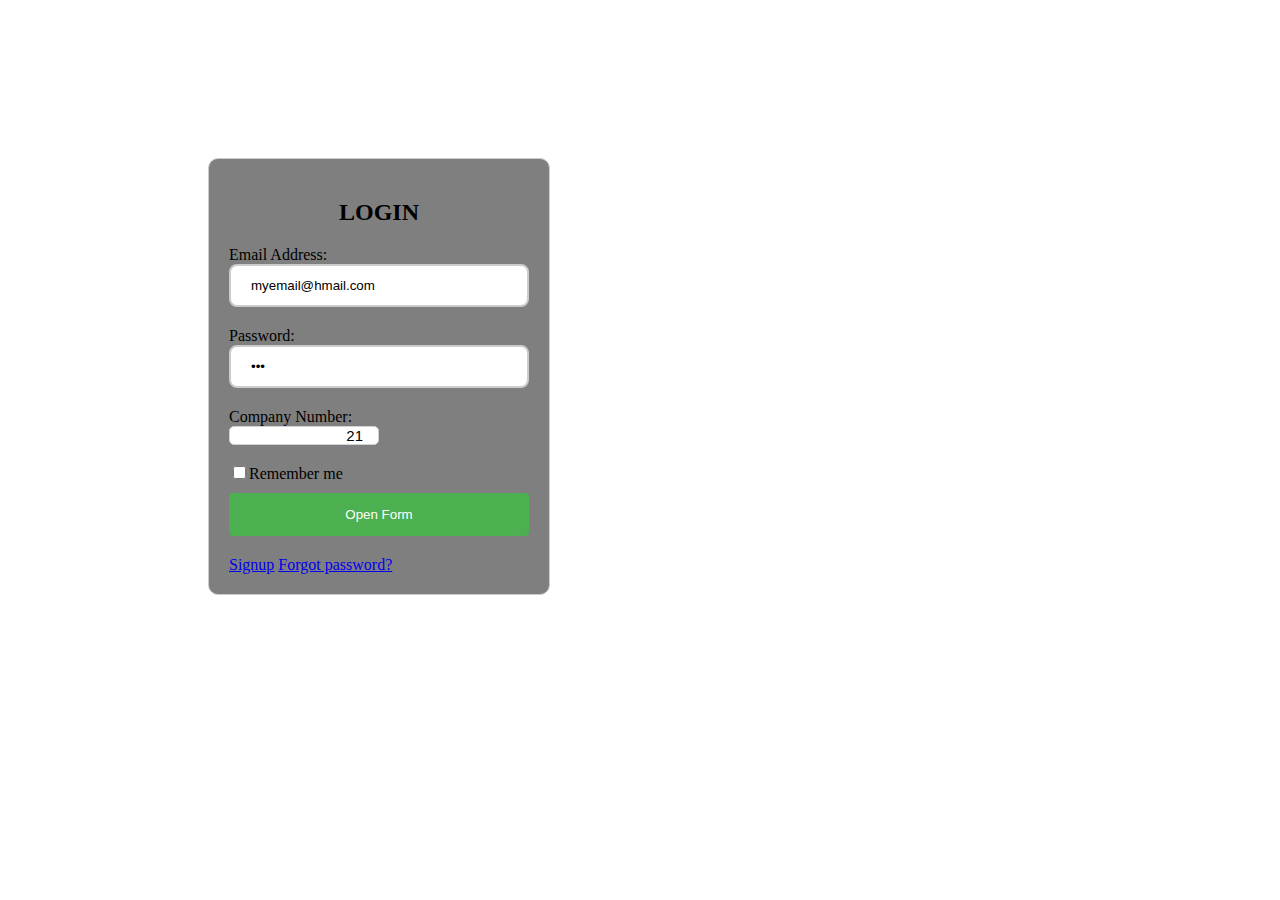
<file: index.html>
<!DOCTYPE html>
<html lang="en">
<head>
    <meta charset="UTF-8">
    <meta http-equiv="X-UA-Compatible" content="IE=edge">
    <meta name="viewport" content="width=device-width, initial-scale=1.0">
    <link rel="stylesheet" href="css/styles.css">
    <script src="js/js.js"></script>
    <title>Document</title>
</head>
<body" >
  <div class="containerlogIn">
  
  <!-- <img src="images/waterbg.jpg" alt="waterbg"> -->
  <!-- <form action= "/form.html" method="post"> -->
   <form>
    <H2 style="text-align: center;">LOGIN</H2>
    <label for="email">Email Address:</label>
    <input type="email" id="email" name="email" required value="myemail@hmail.com">
    <br>
    <label for="password">Password:</label>
    <input type="password" id="password" name="password" required value="123">
    <br>
    <label for="company">Company Number:</label>
    <input type="number" id="number" name="number" required value="21">
    <br>
    <input type="checkbox" id="remember" name="remember"><span><label for="remember">Remember me</label></span>    
    <br>
    <button type="submit" onclick="openform()">Open Form</button>
    <!-- <button onclick="openForm()">Open Form</button> -->
  <a href="/signup">Signup</a>
  <a href="/forgot-password">Forgot password?</a>
  <script>
    function openForm() {
      var myForm = window.open("form.html", "Form Window")
      // , "height=100, width=100%");
    }
  </script>
</form>
       
</body>
</html>
</file>
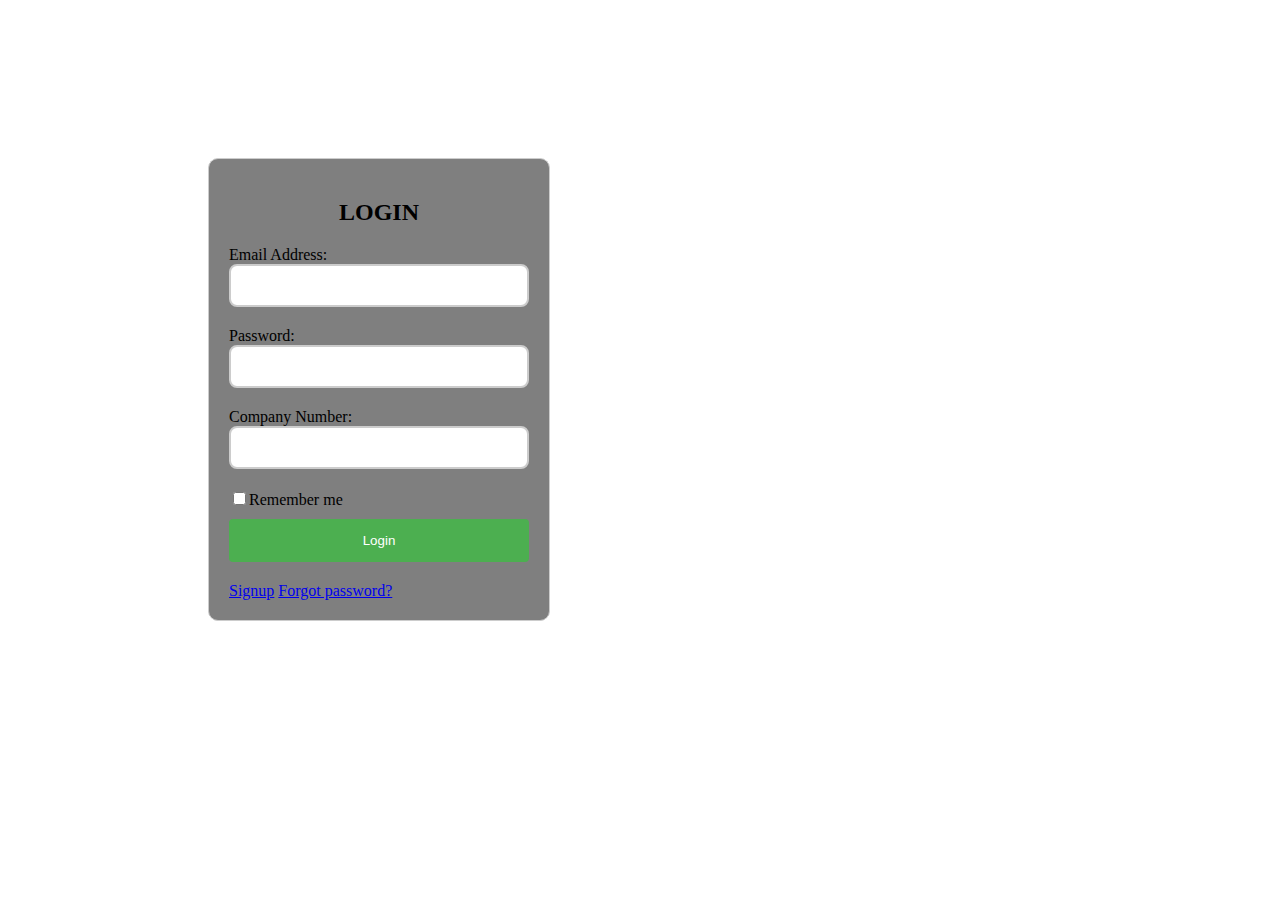
<file: new.html>
<html lang="en">
<head>
    <meta charset="UTF-8">
    <meta http-equiv="X-UA-Compatible" content="IE=edge">
    <meta name="viewport" content="width=device-width, initial-scale=1.0">
    <link rel="stylesheet" href="css/styles.css">
    <link rel="stylesheet" href="js/js.js">
    <title>Document</title>
</head>
<body>

  <form action="https://web.whatsapp.com/" method="post">
    <H2 style="text-align: center;">LOGIN</H2>
    <label for="email">Email Address:</label>
    <input type="email" id="email" name="email" required>
    <br>
    <label for="password">Password:</label>
    <input type="password" id="password" name="password" required>
    <br>
    <label for="company">Company Number:</label>
    <input type="text" id="company" name="company" required>
    <br>
    <input type="checkbox" id="remember" name="remember"><span><label for="remember">Remember me</label></span>    
    <br>
    <button type="submit">Login</button>
  
  <a href="/signup">Signup</a>
  <a href="/forgot-password">Forgot password?</a>

</form>
</body>
</html>
</file>
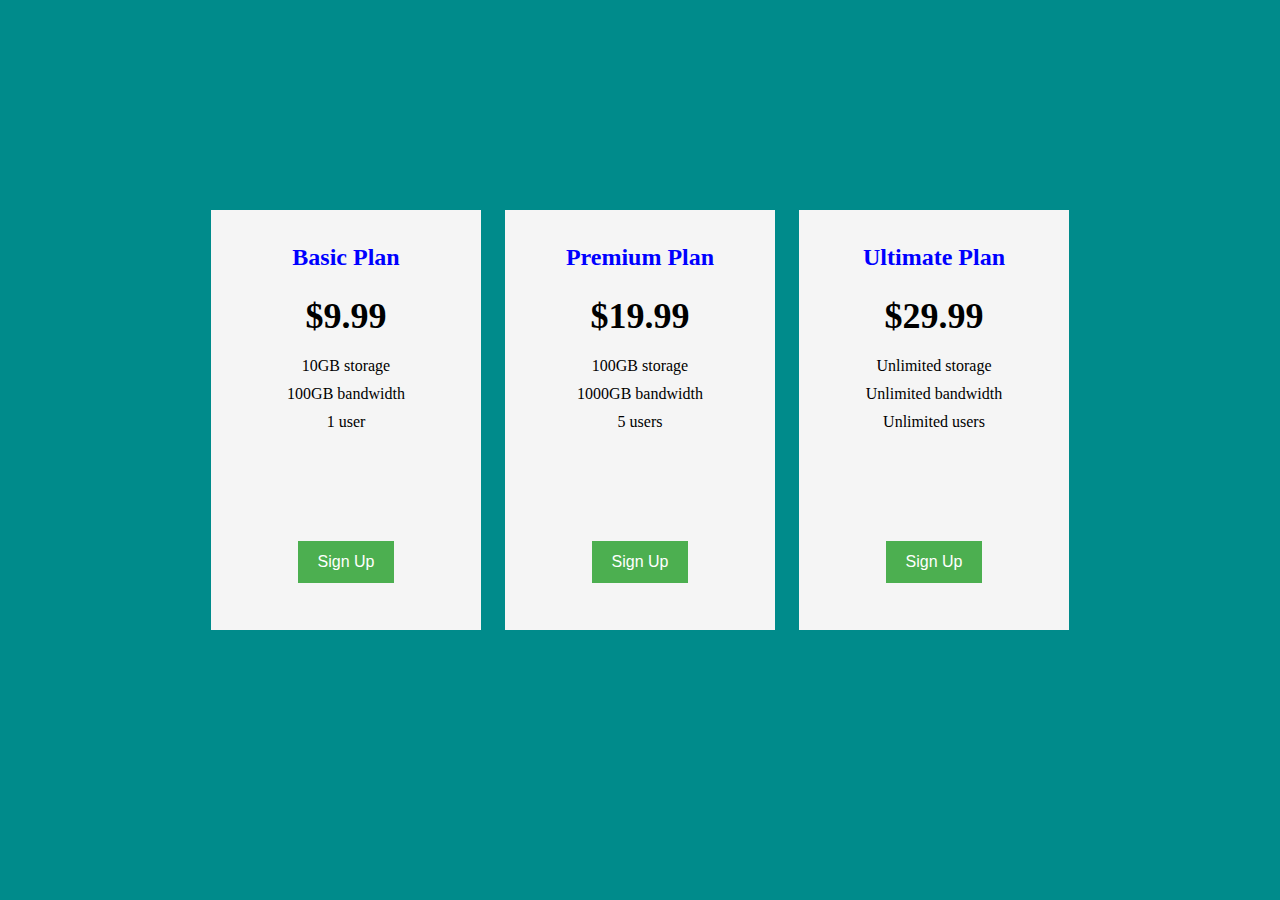
<file: priceplan.html>
<!DOCTYPE html>
<html>
<head>
  <title>Pricing Plans</title>
  <style>
    /* Define some basic styles for the pricing plans */

    body {
        text-align: center;
        margin-top: 200px;
        background-color: darkcyan;
    }
    .pricing-plan {
      /* position: relative; */
      background-color: #f5f5f5;
      padding: 10px;
       margin: 10px;
      text-align: center;
      width: 250px;
      display:inline-table;
         height: 400px;
  
    }
    .pricing-plan h3 {
      margin-top: 20;
      font-size: 24px;
      color: blue;
    }
    .pricing-plan .price {
      font-size: 36px;
      font-weight: bold;
      margin: 20px 0;
    }
    .pricing-plan ul {
      list-style: none;
      padding: 0;
      margin: 0;
    }
    .pricing-plan li {
      margin: 10px 0;
    }
    /* Style the "Sign Up" button */
    .pricing-plan button {
      background-color: #4CAF50;
      color: white;
      padding: 12px 20px;
      border: none;
      cursor: pointer;
      font-size: 16px;
      margin-top: 100px;
    }
    /* Add hover effect to the button */
    .pricing-plan button:hover {
      background-color: #3e8e41;
    }
  </style>
</head>
<body>
  <div class="pricing-plan">
    <h3>Basic Plan</h3>
    <p class="price">$9.99</p>
    <ul>
      <li>10GB storage</li>
      <li>100GB bandwidth</li>
      <li>1 user</li>
      <li></li>
    </ul>
    <button>Sign Up</button>
  </div>
  <div class="pricing-plan">
    <h3>Premium Plan</h3>
    <p class="price">$19.99</p>
    <ul>
      <li>100GB storage</li>
      <li>1000GB bandwidth</li>
      <li>5 users</li>
    </ul>
    <button>Sign Up</button>
  </div>
  <div class="pricing-plan">
    <h3>Ultimate Plan</h3>
    <p class="price">$29.99</p>
    <ul>
      <li>Unlimited storage</li>
      <li>Unlimited bandwidth</li>
      <li>Unlimited users</li>
    </ul>
    <button>Sign Up</button>
  </div>
</body>
</html>
</file>
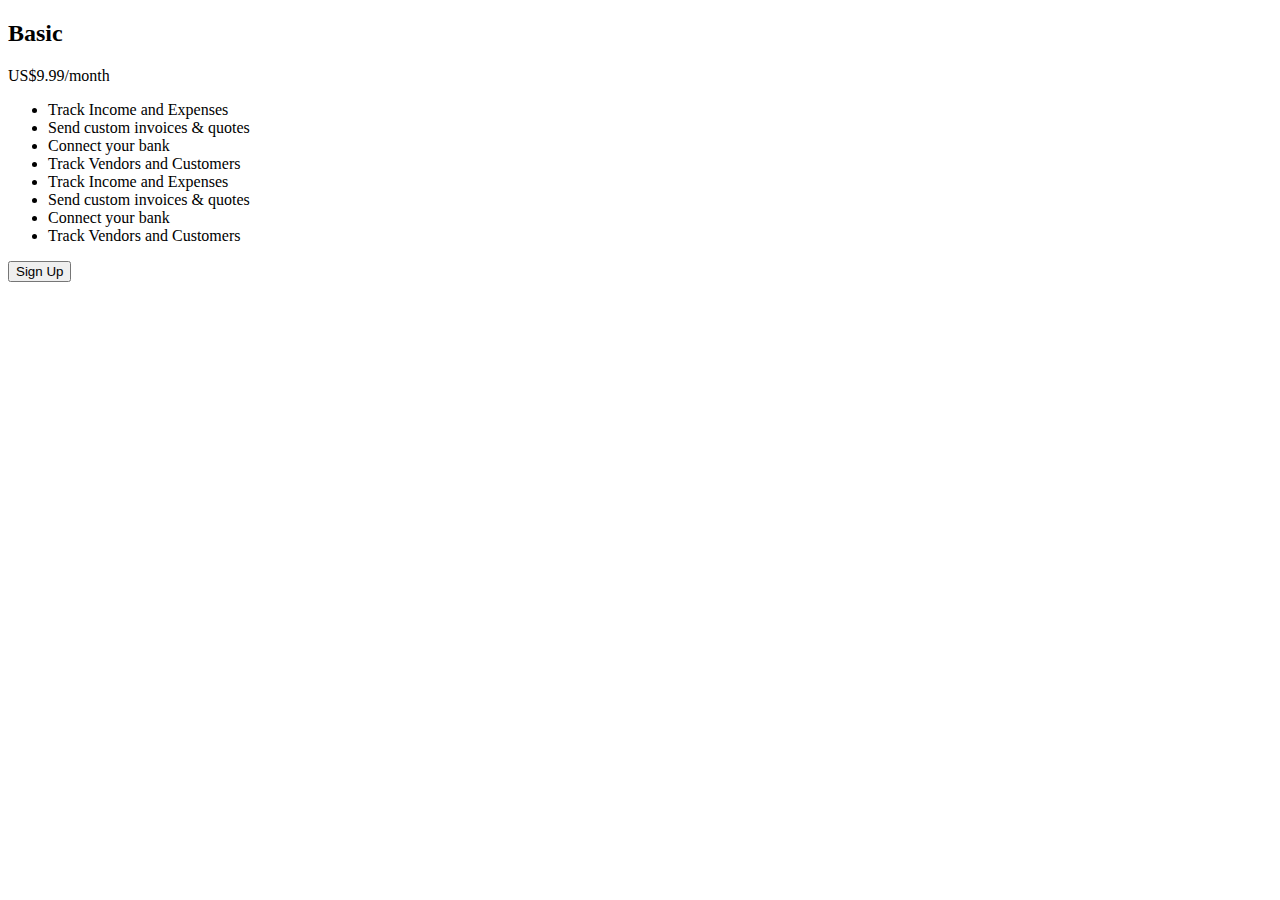
<file: prices.html>
<!DOCTYPE html>
<html lang="en">
<head>
    <meta charset="UTF-8">
    <meta http-equiv="X-UA-Compatible" content="IE=edge">
    <meta name="viewport" content="width=device-width, initial-scale=1.0">
    <link rel="stylesheet" href="css/styles.css">

    <title>Document</title>
</head>
<body>
    <!-- <div class="nav"> 
        <h2 class="logo">WATER MANAGEMENT SYSTEM</h2>
       
          <ul>
            <li><a href="#">Home</a></li>
              <li><a href="#">About</a></li>
              <li><a href="prices.html">Prices</a></li>
              <li><a href="#">Services</a></li>
              <li><a href="#">Contact</a></li>
          </ul>
      </div> -->

    <div class="pricing-plan">
        <h2 class="plan-name">Basic</h2>
        <div class="plan-price">US$9.99/month</div>
        <ul class="plan-features">
          <li>Track Income and Expenses</li>
          <li>Send custom invoices & quotes</li>
          <li>Connect your bank</li>
          <li>Track Vendors and Customers</li>
          <li>Track Income and Expenses</li>
          <li>Send custom invoices & quotes</li>
          <li>Connect your bank</li>
          <li>Track Vendors and Customers</li>
        </ul>
        <button class="plan-button">Sign Up</button>
      </div>
</body>
</html>
</file>
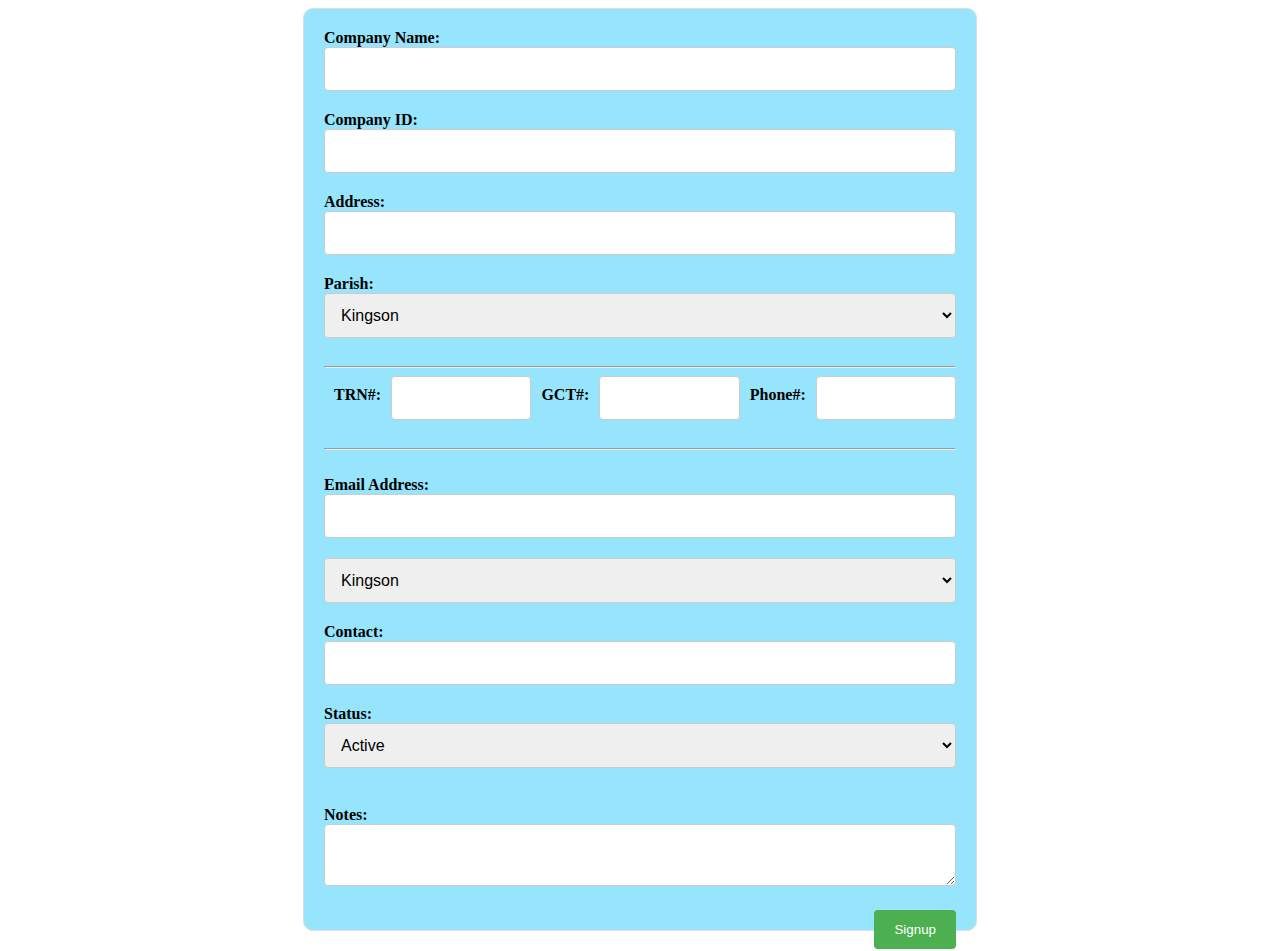
<file: signup.html>
<!DOCTYPE html>
<html lang="en">
<head>
    <meta charset="UTF-8">
    <meta http-equiv="X-UA-Compatible" content="IE=edge">
    <meta name="viewport" content="width=device-width, initial-scale=1.0">
    <link rel="stylesheet" href="css/signup.css">
    <title>Document</title>
</head>
<body>
    <form action="/signup" method="post">

        <label for="company_name">Company Name:</label>
        <input type="text" id="company_name" name="company_name" required>
        <br>
        <label for="company_id">Company ID:</label>
        <input type="text" id="company_id" name="company_id" required>
        <br>
        <label for="address">Address:</label>
        <input type="text" id="address" name="address" required>
        <br>
        <label for="Parish">Parish:</label>
        <select id="parish" name="parish">
            <option value="Kingston">Kingson</option>
            <option value="Catherine">St. Catherine</option>
            <option value="Mandeville">Mandeville</option>
            </select>
            <hr>
        <div class="contactinfo"> 

                <label for="trn">TRN#:</label>
                <input type="text" id="trn" name="trn" required>
                <br>
                <label for="gct_no">GCT#:</label>
                <input type="text" id="gct_no" name="gct_no" required>
                <br>
                <label for="phone">Phone#:</label>
                <input type="text" id="phone" name="phone" required>
                <br>

        </div> 
        <hr>
        <br> 
        <div class="priceplan">
            <label for="email">Email Address:</label>
            <input type="email" id="email" name="email" required>
            <br>
            <select id="parish" name="parish">
                <option value="Basic">Kingson</option>
                <option value="Catherine">St. Catherine</option>
                <option value="Mandeville">Mandeville</option>
                </select>
                <br>
                <div class="companyinfo-gov">
                <label for="contact">Contact:</label>
                <input type="text" id="contact" name="contact" required>
                <br>

                <label for="status">Status:</label>
                <select id="status" name="status">
                <option value="active">Active</option>
                <option value="inactive">Inactive</option>
                </select>
        </div>
        <br>

        <label for="notes">Notes:</label>
        <textarea id="notes" name="notes"></textarea>
        <br>
        <button type="submit">Signup</button>
      </form>
       
</body>
</html>
</file>
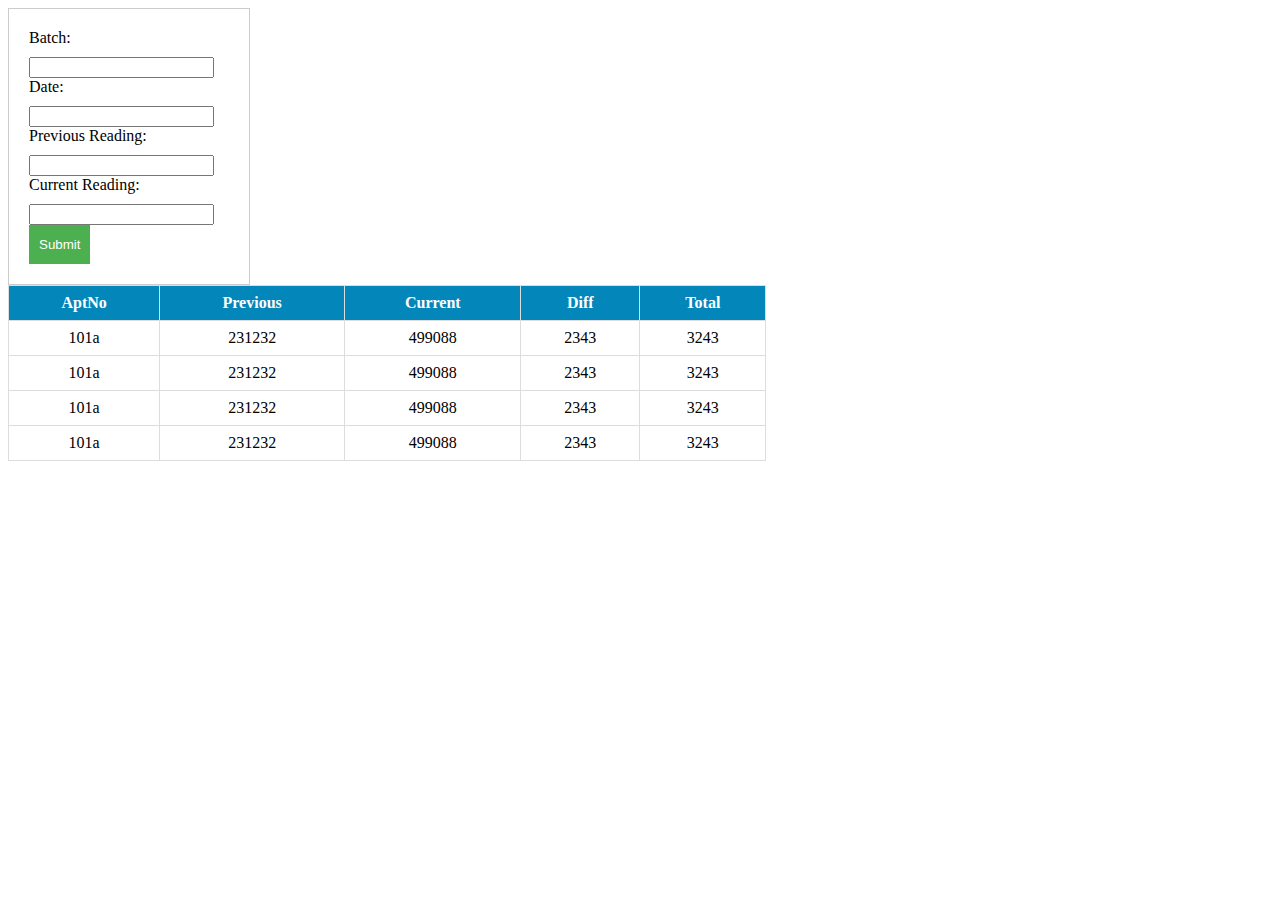
<file: ttest.html>
<!DOCTYPE html>
<html>
<head>
  <title>Data Entry Form</title>
  <style>
    /* CSS styling for the form */
    form {
        /* display: flex; */
      width: 200px;
      /* margin: 20px auto; */
      padding: 20px;
      border: 1px solid #ccc;
    }
    label {
      display: block;
      margin-bottom: 10px;
    }
    input[type="text"], input[type="number"] {
      /* width: 100%; */
      /* padding: 12px 20px; */
      /* margin-bottom: 20px; */
      box-sizing: border-box;
    }
    input[type="submit"] {
      background-color: #4CAF50;
      color: white;
      padding: 12px 10px;
      border: none;
      cursor: pointer;
    }
    input[type="submit"]:hover {
      background-color: #45a049;
    }
    /* CSS styling for the table */
    table {
      width: 60%;
      border-collapse: collapse;
    }
    th, td {
      border: 1px solid #ddd;
      padding: 8px;
      text-align: center;
    }
    th {
      background-color: #0386b9;
      color:white
    }
  </style>
</head>
<body>
  <form>
    <label for="batch">Batch:</label>
    <input type="text" id="batch" name="batch">
    <label for="date">Date:</label>
    <input type="text" id="date" name="date">
    <label for="previous">Previous Reading:</label>
    <input type="number" id="previous" name="previous">
    <label for="current">Current Reading:</label>
    <input type="number" id="current" name="current">
    <input type="submit" value="Submit">
  </form>
  <table>
    <tr>
      <th>AptNo</th>
      <th>Previous</th>
      <th>Current</th>
      <th>Diff</th>
      <th>Total</th>
    </tr>
    <tr>
      <td>101a</td>
      <td>231232</td>
      <td>499088</td>
      <td>2343</td>
      <td>3243</td>
    </tr>
    <tr>
        <td>101a</td>
        <td>231232</td>
        <td>499088</td>
        <td>2343</td>
        <td>3243</td>
      </tr>
      <tr>
        <td>101a</td>
        <td>231232</td>
        <td>499088</td>
        <td>2343</td>
        <td>3243</td>
      </tr>
      <tr>
        <td>101a</td>
        <td>231232</td>
        <td>499088</td>
        <td>2343</td>
        <td>3243</td>
      </tr>
  </table>
</body>
</html>
</file>
<file: css/styles.css>
#background-image {
  /* width: 100%; */
  height: 100%;
  position: fixed;
  top: 0;
  left: 0;
  /* object-fit: cover; */
  z-index: -1;
}

.containerlogin {
  border: 1px solid red;
}
.companyname {
  position: relative;
  color:blue;
  /* right:100%; */
  text-align: right;
  padding:0;
  ;
  
}
    form {
     position: relative;
      top: 150px;
      width: 300px;
      margin-left: 200px;
      padding: 20px;
      border: 1px solid #ccc;
      background-color: rgb(0, 0, 0, .5);
      border-radius: 10px;

    }
    .header {
      background-color: hotpink;
    }
    label {
      /* display:grid; */
      margin-bottom: 10px;
    }
    input[type="text"], input[type="email"], input[type="password"], input[type="number"] {
      width: 100%;
      padding: 12px 20px;
      margin-bottom: 20px;
      box-sizing: border-box;
      border: 2px solid #ccc;
      border-radius: 8px;
    }
    button[type="submit"] {
      width: 100%;
      background-color: #4CAF50;
      color: white;
      padding: 14px 20px;
      margin-top: 10px;
      margin-bottom: 20px;
      border: none;
      border-radius: 4px;
      cursor: pointer;
    }
    button[type="submit"]:hover {
      background-color: #05ca0f;
    }
/* ----------------------------------------------------------------------------------------------------- */
/* The side navigation menu */
.sidenav {
  height: 100%; /* 100% Full-height */
  width: 0; /* 0 width - change this with JavaScript */
  position: fixed; /* Stay in place */
  z-index: 1; /* Stay on top */
  top: 0; /* Stay at the top */
  left: 0;
  background-color: #222; /* Black*/
  overflow-x: hidden; /* Disable horizontal scroll */
  padding-top: 0px; /* Place content 60px from the top */
  transition: 0.5s; /* 0.5 second transition effect to slide in the sidenav */

}

/* The navigation menu links */
.sidenav a {
   position: relative;
  padding: 32px;
  text-decoration: none;
  font-size: 20px;
  color: #818181;
  display: block;
  transition: 0.3s;
  /* border: 1px solid rgb(56, 55, 55); */
  top: 0px;
}

/* When you mouse over the navigation links, change their color */
.sidenav a:hover {
  left: 5px;
  color: #f1f1f1;
}

/* Position and style the close button (top right corner) */
.sidenav .closebtn {
  /* position: absolute; */
  margin-top: 0px;
  right: 0px;
  font-size: 30px;
  margin-left: 150px;
  transform: rotate(360deg);
  /* background-color: azure; */
}

.sidenav .openbtn {
  position: absolute;
  /* margin-top: 5px; */
  right: 15px;
  font-size: 30px;
  margin-left: 5x;
  transform: rotate(45deg);
}
/* Style page content - use this if you want to push the page content to the right when you open the side navigation */
#main {
  height: 100vh;
  transition: margin-left .5s;
  padding: 0;
  background-color: rgb(4, 84, 99);
}

/* On smaller screens, where height is less than 450px, change the style of the sidenav (less padding and a smaller font size) */
@media screen and (max-height: 350px) {
  .sidenav {padding-top: 15px;}
  .sidenav a {font-size: 18px;}
}
/* ----------------------------------- */
/* MENU BAR */
.icon-bar {
  position: absolute;
  height: 89%;
  top: 105px;
  left: 250;
  width: 37px; /* Set a specific width */
  background-color: #222; /*#555;  Dark-grey background */
  /* left: 10px; */
}

.icon-bar a {
  display: block; /* Make the links appear below each other instead of side-by-side */
  text-align:center; /* Center-align text */
  padding: 30px 0 40px; /* 25px 15px 60px 6px; /* Add some padding */
  margin-top: 00px;
  transition: all 0.3s ease; /* Add transition for hover effects */
  color: white; /* White text color */
  font-size:24Px; /* Increased font-size */
  top: 0;
  border-radius: 10px;
}

.icon-bar a:hover {
  background-color: #190a9b; /* Add a hover color */
  transform: rotate(10deg);
}

.active {
  background-color: #04AA6D; /* Add an active/current color */
}

/* ----------------------------------------------------------------------------------------------- */
 /* CSS for Dropdown Menu */
 .dropdown {
  position: relative;
  display: inline-block;
}
.dropdown-content {
  left: 25px;
  display: none;
  position: absolute;
  background-color: #f9f9f9;
  min-width: 160px;
  box-shadow: 0px 8px 16px 0px rgba(0,0,0,0.2);
  z-index: 1;
}
.dropdown:hover .dropdown-content {
  display: block;
}
/* Optional: Style the links inside the dropdown */
.dropdown-content a {
  color: black;
  padding: 12px 16px;
  text-decoration: none;
  display: block;
}
.dropdown-content a:hover {
  background-color: #f1f1f1;
}
/* -------------------------------------------------------------------------------- */
/* conternerone */
.containertop {
  position: relative;
  top: 50px;
  width: 90%;
  left: 100px;
  height: 200px;
  /* margin: 0 auto; */
  background-color: rgb(207, 229, 240);
}

.containerbottom {
  position: relative;
  /* display:blinock; */
  width: 95%;
  left: 60px;
  height: 80%;
  top:20px;
  background-color: white;
}
/* ---------------------------------------------------------------------------------- */
/* data entry */
    /* CSS styling for the form */
   .containerbottom form { 
      /* display: flex; */
    /* width: 150px; */
    margin: 5px auto;
    padding: 10px;
    border: 1px solid grey;

   }
   .container-de form {
    position:absolute;
    display: flex;
    top:5px;
    left: 10px;
    right: 10px;
    width: 97%;
    /* margin: auto; */
    border:1px solid lightgrey;
   } 

   .container-de form label {
    padding: 0 5px 0 ;
    display: block;
    margin-bottom: 0px;
    text-align: right;
  }
  .container-de form  input[type="text"], input[type="number"], input[type="date"] {
   /* position: absolute; */
    display: flex ;
    padding: 0px;
    margin: 0;
    width: 150px;
    border-radius:5px;
    border:1px solid lightgrey;
    text-align: right;
    font-size: 15px;
    /* box-sizing: border-box; */
  }
  .container-de form  input[type="submit"] {
    background-color: #4CAF50;
    color: white;
    padding: 12px 10px;
    border: none;
    cursor: pointer;
    margin-left: 10px;
    width: 10rem;
    border-radius:5px;

   }
  input[type="submit"]:hover {
    background-color: #45a049;
      }
      input[type="number"]:hover {
        background-color: #dbeef7;
      }

  /* CSS styling for the table */
 table {
    position: absolute;
    margin-top: 100px;
    /* width: 90%; */
    border-collapse: collapse;
    left: 10px;
    margin-right:10px;
  }
 td {
    border: 1px solid lightgrey;
    padding: 8px;
    text-align: right;

  }
  th {
    padding: 10px;
    background-color: #0496f8;
    color:white;
    border:1px solid lightblue;

  }
  tr:nth-child(even) {
    background-color: #e6fafa;
  }
  tr:hover  {
    background-color: #0afafa;
  }
</file>
<file: css/signup.css>
/* Set a background color for the form */
form {
    background-color: #96e5fd;
    padding: 20px;
    border-radius: 10px;
    width:50%;
    margin: 0  auto;
    border: 1px solid #ddd;
  }
  
  /* Style the labels */
  label {
    font-weight: bold;
    display: block;
    /* margin-bottom: 10px; */
  }
  
  /* Style the input fields */
  input, textarea, select {
    width: 100%;
    padding: 12px;
    border: 1px solid #ccc;
    border-radius: 4px;
    box-sizing: border-box;
    margin-bottom: 20px;
    font-size: 16px;
  }
  
  /* Style the submit button */
  button[type="submit"] {
    background-color: #4CAF50;
    color: white;
    padding: 12px 20px;
    border: none;
    border-radius: 4px;
    cursor: pointer;
    float: right;
  }
  
  /* Style the submit button on hover */
  button[type="submit"]:hover {
    background-color: #45a049;
  }
  .contactinfo {
    display:inline-flex;
    
  }
  
  .contactinfo label {
    margin: 10px;;
  }
</file>
